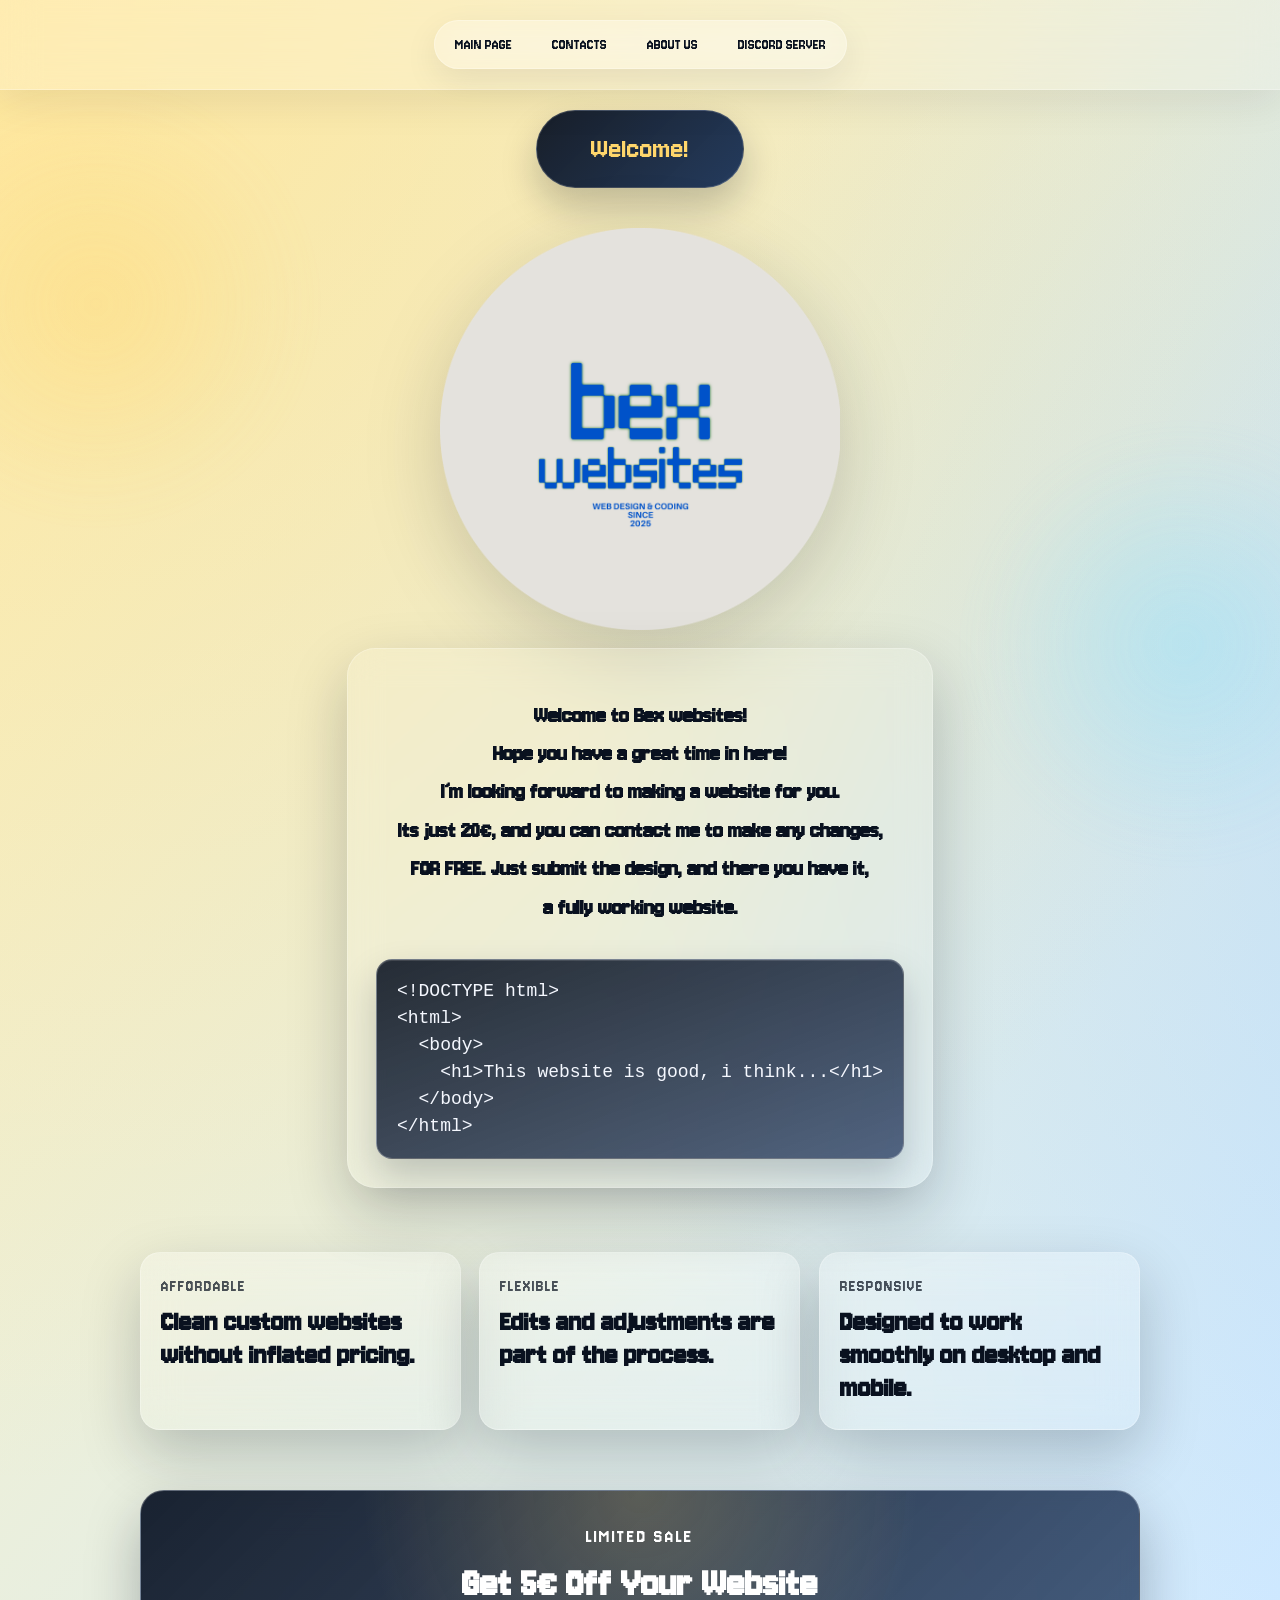
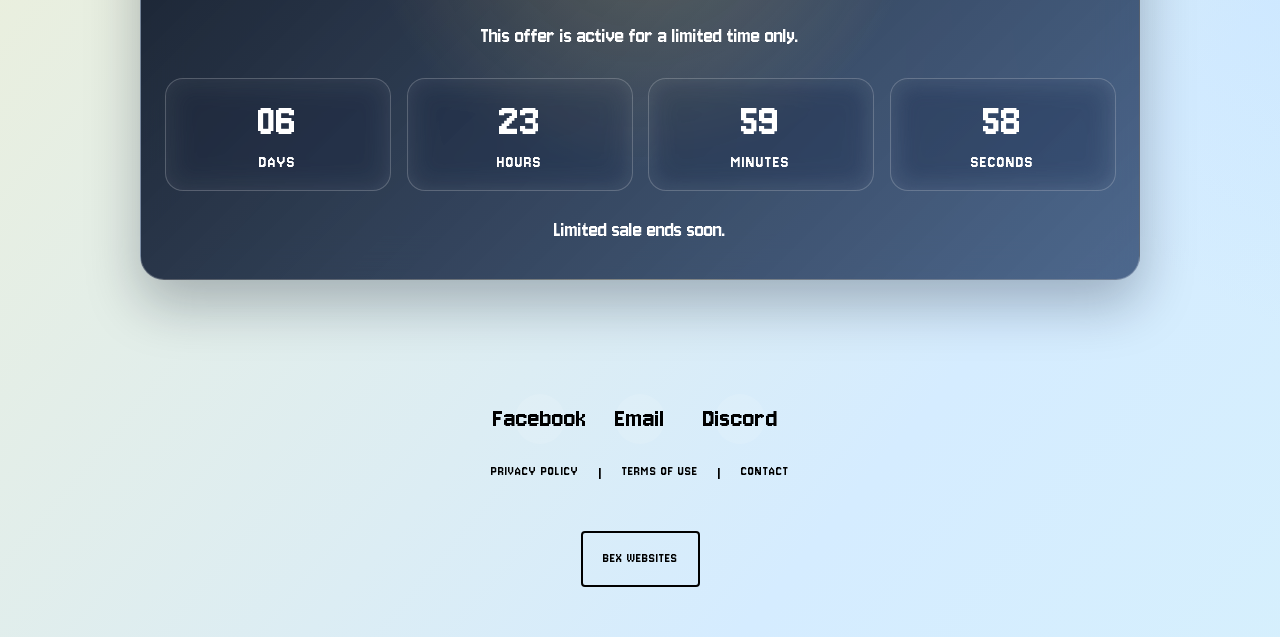
<file: index.html>
<!DOCTYPE html>
<html lang="en">
<head>
    <meta charset="UTF-8">
    <meta name="viewport" content="width=device-width, initial-scale=1.0">
    <title>Bex Websites</title>
    <link rel="stylesheet" href="style.css">
    <link rel="preconnect" href="https://fonts.googleapis.com">
    <link rel="preconnect" href="https://fonts.gstatic.com" crossorigin>
    <link href="https://fonts.googleapis.com/css2?family=Jersey+10&display=swap" rel="stylesheet">
</head>
<body class="mainpage">
<div class="ambient ambient-one" aria-hidden="true"></div>
<div class="ambient ambient-two" aria-hidden="true"></div>
<div class="grid-glow" aria-hidden="true"></div>

<header>
    <nav>
        <ul>
            <li><a href="index.html">Main Page</a></li>
            <li><a href="index2.html">Contacts</a></li>
            <li><a href="index3.html">About Us</a></li>
            <li><a href="index4.html">Discord Server</a></li>
        </ul>
    </nav>
    <button class="menu-toggle" id="menuToggle">
        <span></span>
        <span></span>
        <span></span>
    </button>
</header>

<a href="Studios-Mirevo.png">
    <button class="animbutton reveal-up">Welcome!</button>
</a>

<section class="mainarea reveal-up">
    <div class="logo floating-logo">
        <img src="Bex Websites 1.png" alt="Bex Websites Logo">
    </div>

    <div class="maintext">
        <h2 class="intro reveal-up">
            Welcome to Bex websites!<br>
            Hope you have a great time in here!<br>
            I´m looking forward to making a website for you.<br>
            Its just 20€, and you can contact me to make any changes,<br>
            FOR FREE. Just submit the design, and there you have it,<br>
            a fully working website.
        </h2>
        <pre class="code-snippet reveal-up">&lt;!DOCTYPE html&gt;
&lt;html&gt;
  &lt;body&gt;
    &lt;h1&gt;This website is good, i think...&lt;/h1&gt;
  &lt;/body&gt;
&lt;/html&gt;</pre>
    </div>
</section>

<section class="value-strip">
    <div class="value-card tilt-card float-card float-card-one reveal-up">
        <span class="value-label">Affordable</span>
        <h3>Clean custom websites without inflated pricing.</h3>
    </div>
    <div class="value-card tilt-card float-card float-card-two reveal-up">
        <span class="value-label">Flexible</span>
        <h3>Edits and adjustments are part of the process.</h3>
    </div>
    <div class="value-card tilt-card float-card float-card-three reveal-up">
        <span class="value-label">Responsive</span>
        <h3>Designed to work smoothly on desktop and mobile.</h3>
    </div>
</section>

<section class="sale-banner tilt-card reveal-up" id="saleBanner">
    <p class="sale-kicker">Limited Sale</p>
    <h2 class="sale-title">Get 5€ Off Your Website</h2>
    <p class="sale-copy">This offer is active for a limited time only.</p>

    <div class="countdown" aria-label="Limited sale countdown">
        <div class="countdown-unit tilt-card">
            <span class="countdown-value" id="countdownDays">07</span>
            <span class="countdown-label">Days</span>
        </div>
        <div class="countdown-unit tilt-card">
            <span class="countdown-value" id="countdownHours">00</span>
            <span class="countdown-label">Hours</span>
        </div>
        <div class="countdown-unit tilt-card">
            <span class="countdown-value" id="countdownMinutes">00</span>
            <span class="countdown-label">Minutes</span>
        </div>
        <div class="countdown-unit tilt-card">
            <span class="countdown-value" id="countdownSeconds">00</span>
            <span class="countdown-label">Seconds</span>
        </div>
    </div>

    <p class="sale-status" id="saleStatus">Limited sale ends soon.</p>
</section>

<footer class="myfooter">
    <div class="footer-social">
        <a href="https://www.facebook.com/profile.php?id=61585012357708" aria-label="Facebook">Facebook</a>
        <a href="https://mail.google.com/mail/u/0/#inbox?compose=GTvVlcSDZqrsnzqbWPtlfnqKZWXGkqJclVwrzxvLTqbHNDxcBFfwWtXjLwHJSLNZcTpbBkXLJVKlZ" aria-label="Email">Email</a>
        <a href="https://discord.gg/wS9QCGTKaJ" aria-label="Discord">Discord</a>
    </div>

    <div class="footer-links">
        <a href="privacy.html">Privacy Policy</a>
        <span>|</span>
        <a href="terms.html">Terms of Use</a>
        <span>|</span>
        <a href="index2.html">Contact</a>
    </div>

    <div class="footer-copyright">
        <p>Bex Websites</p>
    </div>
</footer>

<script>
    // Mobile menu toggle
    const menuToggle = document.getElementById('menuToggle');
    const nav = document.querySelector('nav');
    const revealItems = document.querySelectorAll('.reveal-up');
    const tiltCards = document.querySelectorAll('.tilt-card');
    
    menuToggle.addEventListener('click', () => {
        menuToggle.classList.toggle('active');
        nav.classList.toggle('active');
    });

    // Close menu when a link is clicked
    document.querySelectorAll('nav a').forEach(link => {
        link.addEventListener('click', () => {
            menuToggle.classList.remove('active');
            nav.classList.remove('active');
        });
    });

    const countdownDays = document.getElementById('countdownDays');
    const countdownHours = document.getElementById('countdownHours');
    const countdownMinutes = document.getElementById('countdownMinutes');
    const countdownSeconds = document.getElementById('countdownSeconds');
    const saleStatus = document.getElementById('saleStatus');
    const saleStorageKey = 'bexLimitedSaleEndsAt';
    const saleDuration = 7 * 24 * 60 * 60 * 1000;

    let saleEndsAt = Number(localStorage.getItem(saleStorageKey));

    if (!saleEndsAt || saleEndsAt <= Date.now()) {
        saleEndsAt = Date.now() + saleDuration;
        localStorage.setItem(saleStorageKey, String(saleEndsAt));
    }

    const revealObserver = new IntersectionObserver((entries) => {
        entries.forEach((entry) => {
            if (entry.isIntersecting) {
                entry.target.classList.add('is-visible');
                revealObserver.unobserve(entry.target);
            }
        });
    }, {
        threshold: 0.18
    });

    revealItems.forEach((item, index) => {
        item.style.transitionDelay = `${index * 70}ms`;
        revealObserver.observe(item);
    });

    tiltCards.forEach((card) => {
        card.addEventListener('pointermove', (event) => {
            const rect = card.getBoundingClientRect();
            const offsetX = event.clientX - rect.left;
            const offsetY = event.clientY - rect.top;
            const rotateY = ((offsetX / rect.width) - 0.5) * 12;
            const rotateX = ((offsetY / rect.height) - 0.5) * -12;

            card.style.transform = `perspective(1200px) rotateX(${rotateX}deg) rotateY(${rotateY}deg) translateY(-6px)`;
        });

        card.addEventListener('pointerleave', () => {
            card.style.transform = '';
        });
    });

    function updateCountdown() {
        const remaining = saleEndsAt - Date.now();

        if (remaining <= 0) {
            countdownDays.textContent = '00';
            countdownHours.textContent = '00';
            countdownMinutes.textContent = '00';
            countdownSeconds.textContent = '00';
            saleStatus.textContent = 'This limited sale has ended.';
            return;
        }

        const totalSeconds = Math.floor(remaining / 1000);
        const days = Math.floor(totalSeconds / 86400);
        const hours = Math.floor((totalSeconds % 86400) / 3600);
        const minutes = Math.floor((totalSeconds % 3600) / 60);
        const seconds = totalSeconds % 60;

        countdownDays.textContent = String(days).padStart(2, '0');
        countdownHours.textContent = String(hours).padStart(2, '0');
        countdownMinutes.textContent = String(minutes).padStart(2, '0');
        countdownSeconds.textContent = String(seconds).padStart(2, '0');
    }

    updateCountdown();
    setInterval(updateCountdown, 1000);
</script>
</body>
</html>
</file>
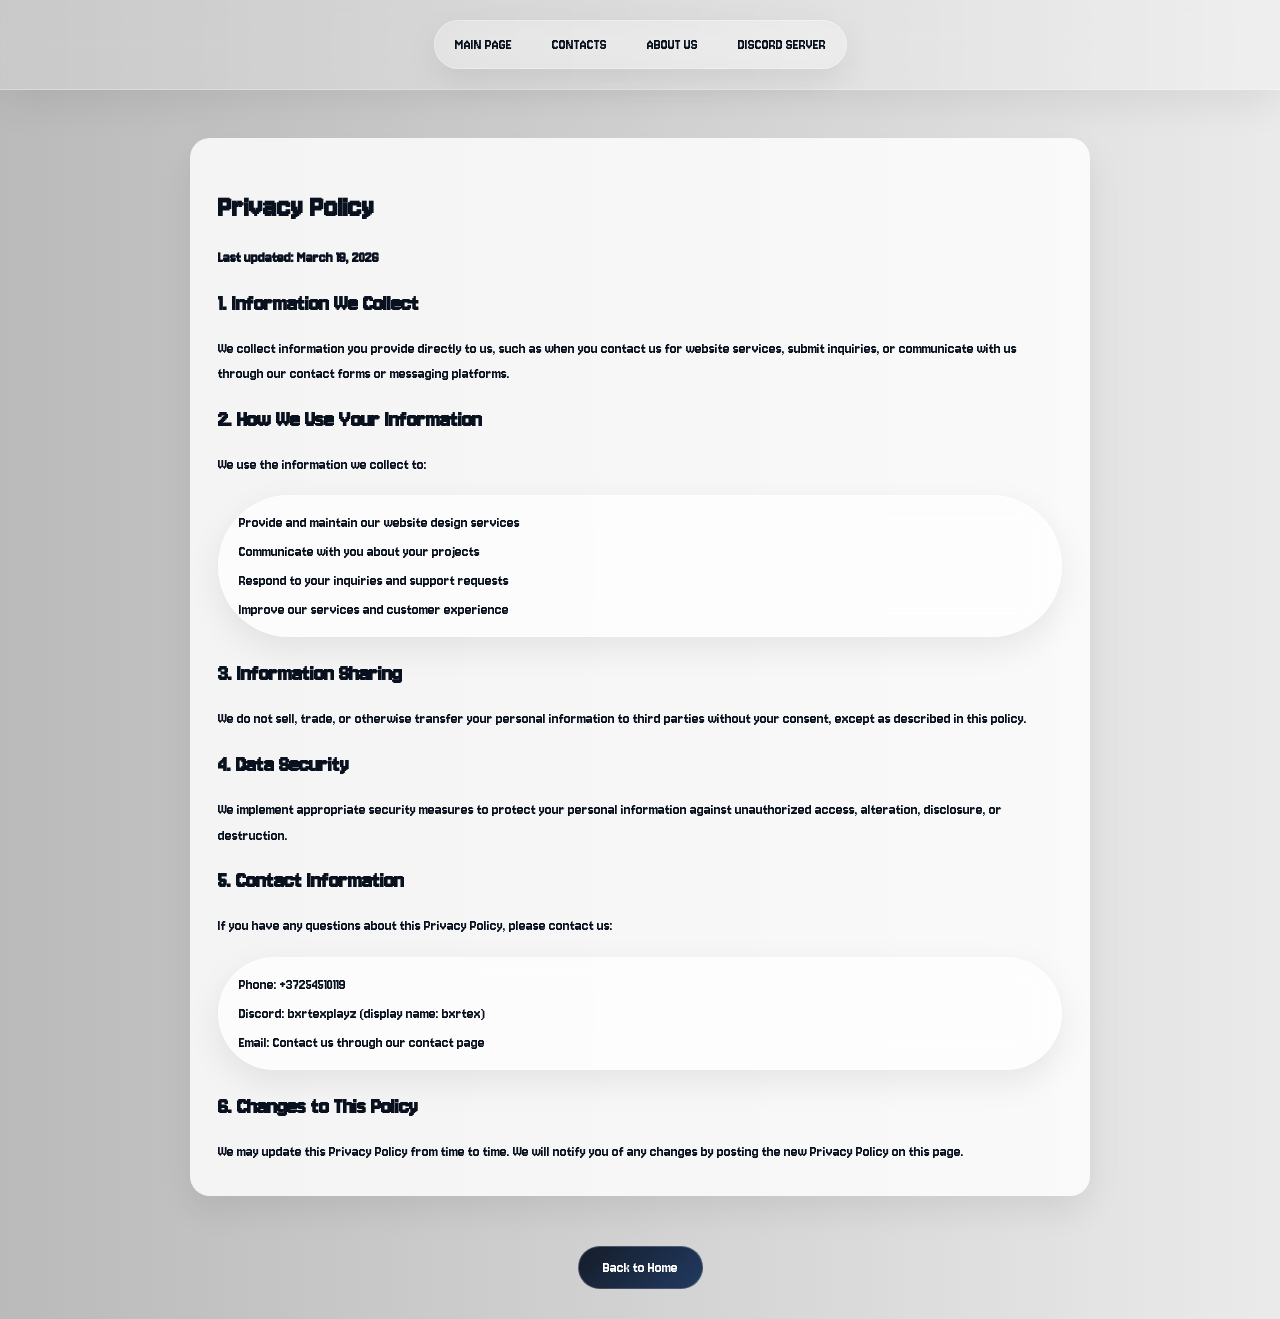
<file: privacy.html>
<!DOCTYPE html>
<html lang="en">
<head>
    <meta charset="UTF-8">
    <meta name="viewport" content="width=device-width, initial-scale=1.0">
    <title>Privacy Policy - Bex Websites</title>
    <link rel="stylesheet" href="style.css">
    <link rel="preconnect" href="https://fonts.googleapis.com">
    <link rel="preconnect" href="https://fonts.gstatic.com" crossorigin>
    <link href="https://fonts.googleapis.com/css2?family=Jersey+10&display=swap" rel="stylesheet">
</head>
<body class="privacy">
    <header>
        <nav>
            <ul>
                <li><a href="index.html">Main Page</a></li>
                <li><a href="index2.html">Contacts</a></li>
                <li><a href="index3.html">About Us</a></li>
                <li><a href="index4.html">Discord Server</a></li>
            </ul>
        </nav>
        <button class="menu-toggle" id="menuToggle">
            <span></span>
            <span></span>
            <span></span>
        </button>
    </header>

    <div class="policy-content">
        <h1>Privacy Policy</h1>

        <p><strong>Last updated: March 19, 2026</strong></p>

        <h2>1. Information We Collect</h2>
        <p>We collect information you provide directly to us, such as when you contact us for website services, submit inquiries, or communicate with us through our contact forms or messaging platforms.</p>

        <h2>2. How We Use Your Information</h2>
        <p>We use the information we collect to:</p>
        <ul>
            <li>Provide and maintain our website design services</li>
            <li>Communicate with you about your projects</li>
            <li>Respond to your inquiries and support requests</li>
            <li>Improve our services and customer experience</li>
        </ul>

        <h2>3. Information Sharing</h2>
        <p>We do not sell, trade, or otherwise transfer your personal information to third parties without your consent, except as described in this policy.</p>

        <h2>4. Data Security</h2>
        <p>We implement appropriate security measures to protect your personal information against unauthorized access, alteration, disclosure, or destruction.</p>

        <h2>5. Contact Information</h2>
        <p>If you have any questions about this Privacy Policy, please contact us:</p>
        <ul>
            <li>Phone: +37254510119</li>
            <li>Discord: bxrtexplayz (display name: bxrtex)</li>
            <li>Email: Contact us through our contact page</li>
        </ul>

        <h2>6. Changes to This Policy</h2>
        <p>We may update this Privacy Policy from time to time. We will notify you of any changes by posting the new Privacy Policy on this page.</p>
    </div>

    <a href="index.html"><button class="backbtn">Back to Home</button></a>

   

    <script>
        const menuToggle = document.getElementById('menuToggle');
        const nav = document.querySelector('nav');

        menuToggle.addEventListener('click', () => {
            menuToggle.classList.toggle('active');
            nav.classList.toggle('active');
        });

        document.querySelectorAll('nav a').forEach(link => {
            link.addEventListener('click', () => {
                menuToggle.classList.remove('active');
                nav.classList.remove('active');
            });
        });
    </script>
</body>
</html>
</file>
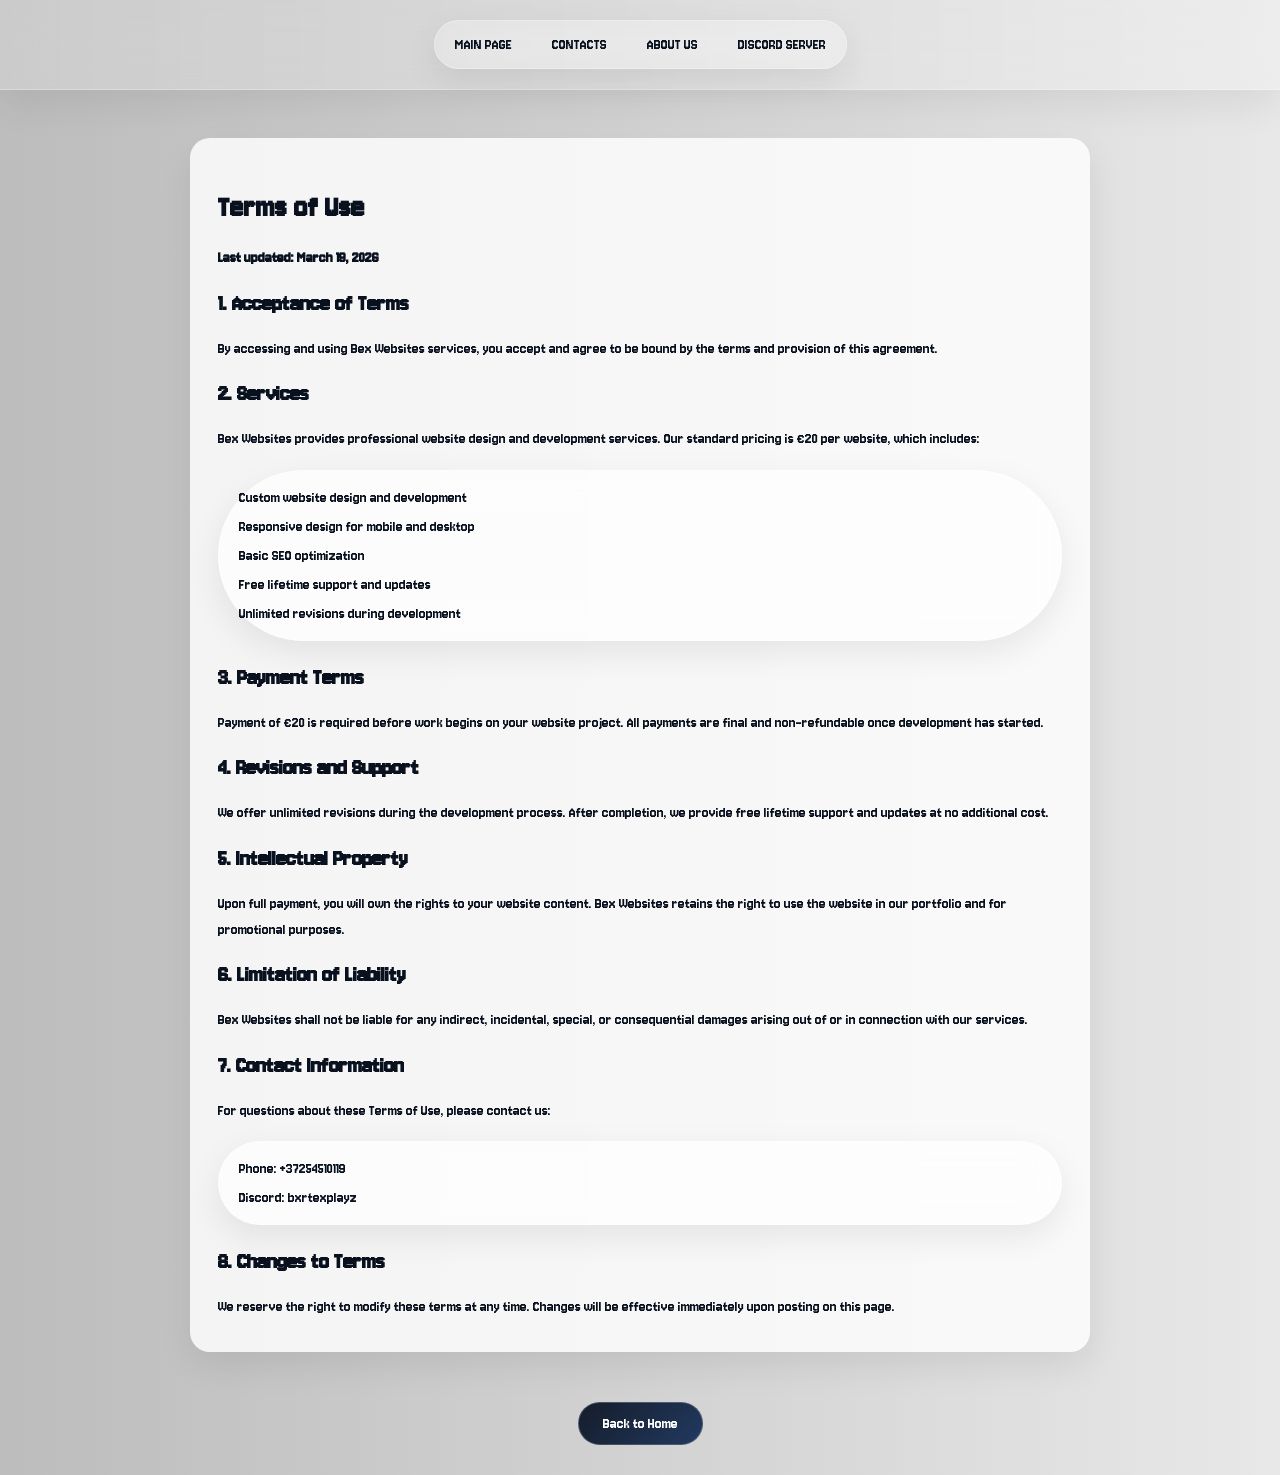
<file: terms.html>
<!DOCTYPE html>
<html lang="en">
<head>
    <meta charset="UTF-8">
    <meta name="viewport" content="width=device-width, initial-scale=1.0">
    <title>Terms of Use - Bex Websites</title>
    <link rel="stylesheet" href="style.css">
    <link rel="preconnect" href="https://fonts.googleapis.com">
    <link rel="preconnect" href="https://fonts.gstatic.com" crossorigin>
    <link href="https://fonts.googleapis.com/css2?family=Jersey+10&display=swap" rel="stylesheet">
</head>
<body class="terms">
    <header>
        <nav>
            <ul>
                <li><a href="index.html">Main Page</a></li>
                <li><a href="index2.html">Contacts</a></li>
                <li><a href="index3.html">About Us</a></li>
                <li><a href="index4.html">Discord Server</a></li>
            </ul>
        </nav>
        <button class="menu-toggle" id="menuToggle">
            <span></span>
            <span></span>
            <span></span>
        </button>
    </header>

    <div class="policy-content">
        <h1>Terms of Use</h1>

        <p><strong>Last updated: March 19, 2026</strong></p>

        <h2>1. Acceptance of Terms</h2>
        <p>By accessing and using Bex Websites services, you accept and agree to be bound by the terms and provision of this agreement.</p>

        <h2>2. Services</h2>
        <p>Bex Websites provides professional website design and development services. Our standard pricing is €20 per website, which includes:</p>
        <ul>
            <li>Custom website design and development</li>
            <li>Responsive design for mobile and desktop</li>
            <li>Basic SEO optimization</li>
            <li>Free lifetime support and updates</li>
            <li>Unlimited revisions during development</li>
        </ul>

        <h2>3. Payment Terms</h2>
        <p>Payment of €20 is required before work begins on your website project. All payments are final and non-refundable once development has started.</p>

        <h2>4. Revisions and Support</h2>
        <p>We offer unlimited revisions during the development process. After completion, we provide free lifetime support and updates at no additional cost.</p>

        <h2>5. Intellectual Property</h2>
        <p>Upon full payment, you will own the rights to your website content. Bex Websites retains the right to use the website in our portfolio and for promotional purposes.</p>

        <h2>6. Limitation of Liability</h2>
        <p>Bex Websites shall not be liable for any indirect, incidental, special, or consequential damages arising out of or in connection with our services.</p>

        <h2>7. Contact Information</h2>
        <p>For questions about these Terms of Use, please contact us:</p>
        <ul>
            <li>Phone: +37254510119</li>
            <li>Discord: bxrtexplayz </li>
        </ul>

        <h2>8. Changes to Terms</h2>
        <p>We reserve the right to modify these terms at any time. Changes will be effective immediately upon posting on this page.</p>
    </div>

    <a href="index.html"><button class="backbtn">Back to Home</button></a>

   
    <script>
        const menuToggle = document.getElementById('menuToggle');
        const nav = document.querySelector('nav');

        menuToggle.addEventListener('click', () => {
            menuToggle.classList.toggle('active');
            nav.classList.toggle('active');
        });

        document.querySelectorAll('nav a').forEach(link => {
            link.addEventListener('click', () => {
                menuToggle.classList.remove('active');
                nav.classList.remove('active');
            });
        });
    </script>
</body>
</html>
</file>
<file: style.css>
*{
    margin: 0;
    padding: 0;
    box-sizing: border-box;
}

:root {
    --ink: #09111f;
    --ink-soft: rgba(9, 17, 31, 0.72);
    --card-border: rgba(255, 255, 255, 0.26);
    --card-fill: rgba(255, 255, 255, 0.14);
    --card-shadow: 0 24px 60px rgba(5, 16, 34, 0.22);
    --glow: rgba(130, 224, 255, 0.4);
    --gold: #ffd66b;
    --sky: #8ec5ff;
}

body{
    display: flex;
    flex-direction: column;
    align-items: center;
    width: 100%;
    margin: 0;
    min-height: 100vh;
    overflow-x: hidden;
    font-family: "Jersey 10", sans-serif;
    color: var(--ink);
    position: relative;
}

body.mainpage{
    background:
        radial-gradient(circle at top left, rgba(255, 214, 107, 0.4), transparent 32%),
        radial-gradient(circle at 80% 20%, rgba(142, 197, 255, 0.42), transparent 34%),
        radial-gradient(circle at 50% 100%, rgba(255, 255, 255, 0.3), transparent 38%),
        linear-gradient(130deg, #fff2bc 0%, #d5ecff 46%, #d9fff4 100%);
    background-size: 180% 180%;
    animation: pageFlow 18s ease-in-out infinite;
}

body.contacts{
    background-image: url("BG.svg");
    background-size: cover;
    background-repeat: no-repeat;
    background-position: center;
}

body.aboutus{
    background-image: url("BG.svg");   
    background-size: cover;
    background-repeat: no-repeat;
    background-position: center;
}

body.discordserver{
    background-image: url("BG.svg");
    background-size: cover;
    background-repeat: no-repeat;
    background-position: center;
}

body.privacy{
    background-image: url("BG.svg");
    background-size: cover;
    background-repeat: no-repeat;
    background-position: center;
}

body.terms{
    background-image: url("BG.svg");
    background-size: cover;
    background-repeat: no-repeat;
    background-position: center;
}




header{
    display: flex;
    justify-content: space-between;
    align-items: center;
    width: 100%;
    padding: 20px 40px;
    background: rgba(255, 255, 255, 0.22);
    backdrop-filter: blur(18px);
    border-bottom: 1px solid rgba(255, 255, 255, 0.28);
    position: sticky;
    top: 0;
    z-index: 100;
    box-shadow: 0 12px 40px rgba(8, 16, 34, 0.08);
}

nav {
    display: flex;
    width: 100%;
    justify-content: center;
}

.menu-toggle {
    display: none;
    flex-direction: column;
    cursor: pointer;
    gap: 5px;
    background: none;
    border: none;
    padding: 5px;
}

.menu-toggle span {
    width: 25px;
    height: 3px;
    background-color: var(--ink);
    border-radius: 2px;
    transition: all 0.3s ease;
}

ul {
    display: flex;
    gap: 40px;
    list-style-type: none;
    text-transform: uppercase;
    font-size: 16px;
    font-weight: 400;
    justify-content: center;
    width: auto;
    flex-wrap: wrap;
    border: 1px solid rgba(255, 255, 255, 0.28);
    border-radius: 999px;
    padding: 15px 20px;
    background-color: rgba(255, 255, 255, 0.22);
    backdrop-filter: blur(18px);
    box-shadow: 0 12px 34px rgba(8, 16, 34, 0.08);
    margin: 0 auto;
}

ul li a {
    color: var(--ink);
    text-decoration: none;
    transition: color 0.3s ease, text-shadow 0.3s ease;
    font-size: 16px;
}

ul li a:hover {
    color: #fff;
    text-shadow: 0 0 18px rgba(255, 255, 255, 0.78);
}

.logo{
    margin: 20px 0 20px;
}

.logo img{
    width: 400px;
    height: auto;
    display: block;
    filter: drop-shadow(0 20px 36px rgba(10, 18, 33, 0.18));
}

.maintext{
    background: rgba(255, 255, 255, 0.12);
    border: 1px solid rgba(255, 255, 255, 0.24);
    backdrop-filter: blur(16px);
    display: flex;
    flex-direction: column;
    align-items: center;
    margin: -10px 0 24px;
    padding: 28px;
    text-align: center;
    max-width: 900px;
    border-radius: 28px;
    box-shadow: var(--card-shadow);
}

.intro{
    background-color: transparent;
    font-size: clamp(20px, 1.9vw, 24px);
    line-height: 1.6;
}

.code-snippet {
    width: min(100%, 760px);
    margin: 12px auto 0;
    padding: 18px 20px;
    border: 1px solid rgba(255, 255, 255, 0.28);
    border-radius: 16px;
    background: linear-gradient(160deg, rgba(9, 17, 31, 0.88), rgba(26, 47, 86, 0.72));
    color: #f5f8ff;
    font-family: monospace;
    font-size: 18px;
    line-height: 1.5;
    text-align: left;
    white-space: pre-wrap;
    overflow-x: auto;
    box-shadow: inset 0 1px 0 rgba(255, 255, 255, 0.12), 0 18px 38px rgba(7, 15, 34, 0.2);
}

.value-strip {
    width: 90%;
    max-width: 1000px;
    display: grid;
    grid-template-columns: repeat(3, minmax(0, 1fr));
    gap: 18px;
    margin: 40px 20px 24px;
}

.value-card {
    padding: 24px 20px;
    border: 1px solid var(--card-border);
    border-radius: 20px;
    background: linear-gradient(180deg, rgba(255, 255, 255, 0.26), rgba(255, 255, 255, 0.12));
    backdrop-filter: blur(18px);
    box-shadow: var(--card-shadow);
    text-align: left;
    transition: transform 0.35s ease, box-shadow 0.35s ease, border-color 0.35s ease;
    transform-style: preserve-3d;
}

.value-label {
    display: inline-block;
    margin-bottom: 10px;
    color: var(--ink-soft);
    font-size: 18px;
    letter-spacing: 1px;
    text-transform: uppercase;
}

.value-card h3 {
    color: var(--ink);
    font-size: 30px;
    line-height: 1.1;
    margin: 0;
}

.value-card:hover {
    border-color: rgba(255, 255, 255, 0.42);
    box-shadow: 0 26px 56px rgba(5, 16, 34, 0.18), 0 0 28px rgba(130, 224, 255, 0.18);
}

.float-card {
    animation: cardFloat 5.8s ease-in-out infinite;
}

.float-card-one {
    animation-delay: 0s;
}

.float-card-two {
    animation-delay: 0.9s;
}

.float-card-three {
    animation-delay: 1.8s;
}
.triangle{
    
    position: relative;
    bottom: 240px;
    right: 100px;
    z-index: -10;
}


.car{
    width: 20px;
    height: 20px;
    position: relative;
    bottom: 600px;
    right: 130px;
    z-index: 10;
}
.animbutton{
    background: linear-gradient(135deg, rgba(9, 17, 31, 0.94), rgba(18, 44, 86, 0.92));
    color: var(--gold);
    padding: 22px 54px;
    font-size: 30px;
    text-transform: capitalize;
    border: 1px solid rgba(255, 255, 255, 0.18);
    border-radius: 999px;
    cursor: pointer;
    margin: 20px 0;
    animation: pulseGlow 2.8s ease-in-out infinite;
    font-family: "Jersey 10", sans-serif;
    font-weight: 400;
    font-style: normal;
    transition: transform 0.3s ease, box-shadow 0.3s ease, border-color 0.3s ease;
    box-shadow: 0 18px 36px rgba(8, 16, 34, 0.22), 0 0 0 0 rgba(130, 224, 255, 0.24);
    position: relative;
    overflow: hidden;
}

.animbutton:hover {
    transform: translateY(-4px) scale(1.03);
    border-color: rgba(255, 255, 255, 0.34);
    box-shadow: 0 22px 44px rgba(8, 16, 34, 0.24), 0 0 30px rgba(130, 224, 255, 0.3);
}

.animbutton:active {
    transform: scale(0.98);
}

.sale-banner {
    width: 90%;
    max-width: 1000px;
    margin: 36px 20px 40px;
    padding: 30px 24px;
    border: 1px solid rgba(255, 255, 255, 0.26);
    border-radius: 24px;
    background:
        radial-gradient(circle at top, rgba(255, 214, 107, 0.22), transparent 44%),
        linear-gradient(135deg, rgba(7, 16, 33, 0.92), rgba(30, 58, 102, 0.74));
    backdrop-filter: blur(18px);
    box-shadow: 0 24px 54px rgba(7, 15, 34, 0.28);
    text-align: center;
    transform-style: preserve-3d;
}

.sale-kicker {
    color: #fff;
    font-size: 20px;
    letter-spacing: 2px;
    text-transform: uppercase;
    margin-bottom: 8px;
}

.sale-title {
    color: #ffffff;
    font-size: 42px;
    line-height: 1.1;
    margin: 0 0 12px;
}

.sale-copy {
    color: #fff;
    font-size: 22px;
    margin: 0 0 24px;
}

.countdown {
    display: grid;
    grid-template-columns: repeat(4, minmax(120px, 1fr));
    gap: 16px;
}

.countdown-unit {
    padding: 18px 14px;
    border: 1px solid rgba(255, 255, 255, 0.2);
    border-radius: 18px;
    background: rgba(255, 255, 255, 0.08);
    backdrop-filter: blur(14px);
    transition: transform 0.3s ease, border-color 0.3s ease, background-color 0.3s ease;
}

.countdown-value {
    display: block;
    color: #ffffff;
    font-size: 48px;
    line-height: 1;
}

.countdown-label {
    display: block;
    margin-top: 8px;
    color: #fff;
    font-size: 18px;
    text-transform: uppercase;
    letter-spacing: 1px;
}

.sale-status {
    color: #fff;
    font-size: 22px;
    margin: 22px 0 0;
}

.mainarea {
    display: flex;
    flex-direction: column;
    align-items: center;
    width: 100%;
    padding: 0 20px;
    gap: 8px;
    position: relative;
    z-index: 1;
}

.picture1{
    height: 100px;
    width: 100px;
}


.carousel{
    height: 100px; ;
    width: 100px; ;
    position: relative;
}
.carousel > ul {
    margin:0px;
    padding:0px;
    list-style: none;
}

.slide{
    position: absolute;
    inset: 0;
    opacity: 0;
    transition: 200ms opacity ease-in-out;
    transition-delay: 200ms;
}

.slide > img{
    display: block;
    width: 100%;
    height: 100%;
    object-fit: cover;
    object-position: center;

}


.slide.active{
    opacity: 1;
    z-index: 1;
    transition-delay: 0ms;
}

.carousel-button{
    position: absolute;
    z-index: 2;
    background: none;
    border: none;
    font-size: 30px;
    top: 50%;
    transform: translateY(-50%);
    color: rgba(255, 255, 255, .5);
    cursor: pointer;
    border-radius: 20px;
    background-color: rgba(0, 0, 0, .1);
}

.carousel-button:hover
.carousel-button:focus{
    color: #FFFFFF;
    background-color: rgba(0, 0, 0, .3);
}

.carousel-button.prev{
    left: 150px;
}

.carousel-button.next{
    right: 50px;
}

a{
    text-decoration: none;
}

.main{
    display: grid;
    grid-template-columns: 1fr 1fr;
    align-items: center;
    margin: 100px auto 0;
    max-width: 800;
    overflow: hidden;
}

main >*{
    grid-row: 1/2;
}

.mainvideo{
    position: relative;
    height: auto;
    width: 90%;
    max-width: 1000px;
    aspect-ratio: 16 / 9;
    margin: 40px 20px;
    border-radius: 8px;
    box-shadow: 0 4px 12px rgba(0,0,0,0.1);
}

.secondintro{
    background-color: rgba(255, 255, 255, 0.95);
    display: flex;
    flex-direction: column;
    align-items: center;
    padding: 40px 20px;
    margin: 48px 20px 20px;
    text-align: center;
    max-width: 900px;
    width: min(92%, 900px);
    border-radius: 8px;
    box-shadow: 0 2px 8px rgba(0,0,0,0.05);
}

.policy-content {
    width: min(92%, 900px);
    margin: 48px 20px 20px;
    padding: 32px 28px;
    border-radius: 20px;
    background: rgba(255, 255, 255, 0.82);
    box-shadow: 0 14px 34px rgba(0, 0, 0, 0.08);
}

.policy-content ul {
    width: 100%;
    justify-content: flex-start;
    align-items: flex-start;
    flex-direction: column;
    gap: 12px;
    margin: 18px 0 24px;
    padding: 18px 20px;
    text-transform: none;
    background: rgba(255, 255, 255, 0.7);
}

.policy-content li,
.policy-content p,
.policy-content h1,
.policy-content h2 {
    text-align: left;
}

.secondintro h1 {
    font-size: 28px;
    margin-bottom: 20px;
    color: #000;
}

.secondintro p {
    font-size: 16px;
    line-height: 1.8;
    color: #000;
}

.backbtn{
    background: linear-gradient(135deg, rgba(9, 17, 31, 0.94), rgba(18, 44, 86, 0.92));
    color: #ffffff;
    padding: 12px 24px;
    font-size: 16px;
    border: 1px solid rgba(255, 255, 255, 0.2);
    border-radius: 999px;
    cursor: pointer;
    margin: 30px 0;
    font-family: "Jersey 10", sans-serif;
    font-weight: 400;
    font-style: normal;
    transition: transform 0.3s ease, box-shadow 0.3s ease;
}

.backbtn:hover {
    transform: translateY(-2px);
    box-shadow: 0 14px 28px rgba(8, 16, 34, 0.2), 0 0 22px rgba(130, 224, 255, 0.22);
}

.backbtn:active {
    transform: translateY(0);
}

/* Footer */
.myfooter {
    width: 100%;
    text-align: center;
    padding: 50px 20px;
    background-color: transparent;
    margin-top: 24px;
    position: relative;
    z-index: 1;
}

.footer-social {
    display: flex;
    justify-content: center;
    gap: 50px;
    margin-bottom: 20px;
}

.footer-social a {
    font-size: 28px;
    color: #000;
    text-decoration: none;
    transition: color 0.3s ease;
    width: 50px;
    height: 50px;
    display: flex;
    align-items: center;
    justify-content: center;
    background-color: rgba(255, 255, 255, 0.12);
    border-radius: 50%;
    border: 2px solid transparent;
    transition: all 0.3s ease;
}

.footer-social a:hover {
    color: #ffffff;
    background-color: rgba(0, 0, 0, 0.8);
    border-color: #ffffff;
    transform: translateY(-2px);
}

.footer-links {
    display: flex;
    justify-content: center;
    gap: 20px;
    margin-bottom: 30px;
    flex-wrap: wrap;
}

.footer-links a {
    color: #000;
    text-decoration: none;
    font-size: 14px;
    text-transform: uppercase;
    letter-spacing: 1px;
    transition: color 0.3s ease;
}

.footer-links a:hover {
    color: #ffffff;
}

.footer-links span {
    color: #000;
}

.footer-copyright {
    border: 2px solid #000;
    border-radius: 4px;
    padding: 15px 20px;
    display: inline-block;
    margin-top: 20px;
}

.footer-copyright p {
    color: #000;
    font-size: 14px;
    margin: 0;
    text-transform: uppercase;
    letter-spacing: 1px;
    font-weight: 500;
}

/* Hide copyright on all pages except main page */
body:not(.mainpage) .myfooter{
    display: none;
}

h1, h2 {
    color: var(--ink);
    margin: 20px 0;
}

p {
    color: var(--ink);
    font-size: 16px;
    line-height: 1.6;
}

.ambient,
.grid-glow {
    position: fixed;
    pointer-events: none;
    z-index: 0;
}

.ambient {
    width: 28rem;
    height: 28rem;
    border-radius: 50%;
    filter: blur(22px);
    opacity: 0.75;
    animation: floatBlob 16s ease-in-out infinite;
}

.ambient-one {
    top: 5rem;
    left: -8rem;
    background: radial-gradient(circle, rgba(255, 214, 107, 0.48), transparent 66%);
}

.ambient-two {
    right: -8rem;
    bottom: 2rem;
    background: radial-gradient(circle, rgba(130, 224, 255, 0.48), transparent 66%);
    animation-delay: -6s;
}

.grid-glow {
    inset: 0;
    background:
        linear-gradient(rgba(255, 255, 255, 0.12) 1px, transparent 1px),
        linear-gradient(90deg, rgba(255, 255, 255, 0.12) 1px, transparent 1px);
    background-size: 48px 48px;
    mask-image: linear-gradient(to bottom, rgba(0, 0, 0, 0.28), transparent 84%);
    opacity: 0.24;
}

.floating-logo {
    animation: logoFloat 5s ease-in-out infinite;
}

.reveal-up {
    opacity: 0;
    transform: translateY(28px);
    transition: opacity 0.7s ease, transform 0.7s ease;
}

.reveal-up.is-visible {
    opacity: 1;
    transform: translateY(0);
}

.tilt-card {
    will-change: transform;
}

@keyframes pageFlow {
    0% {
        background-position: 0% 40%;
    }

    50% {
        background-position: 100% 60%;
    }

    100% {
        background-position: 0% 40%;
    }
}

@keyframes floatBlob {
    0%,
    100% {
        transform: translate3d(0, 0, 0) scale(1);
    }

    50% {
        transform: translate3d(32px, -26px, 0) scale(1.08);
    }
}

@keyframes logoFloat {
    0%,
    100% {
        transform: translateY(0);
    }

    50% {
        transform: translateY(-10px);
    }
}

@keyframes cardFloat {
    0%,
    100% {
        transform: translate3d(0, 0, 0);
    }

    50% {
        transform: translate3d(0, -12px, 0);
    }
}

@keyframes pulseGlow {
    0%,
    100% {
        box-shadow: 0 18px 36px rgba(8, 16, 34, 0.22), 0 0 0 0 rgba(130, 224, 255, 0.16);
    }

    50% {
        box-shadow: 0 20px 42px rgba(8, 16, 34, 0.26), 0 0 0 10px rgba(130, 224, 255, 0);
    }
}

/* ==================== MOBILE RESPONSIVE DESIGN ==================== */

@media (max-width: 1024px) {
    header {
        padding: 15px 30px;
    }

    ul {
        gap: 30px;
        font-size: 15px;
        border-radius: 28px;
    }

    .logo img {
        width: 300px;
    }
}

@media (max-width: 768px) {
    header {
        padding: 14px 18px;
    }

    .menu-toggle {
        display: flex;
        z-index: 101;
    }

    nav {
        position: fixed;
        top: 72px;
        left: 12px;
        right: 12px;
        width: auto;
        background-color: rgba(255, 255, 255, 0.84);
        border: 1px solid rgba(255, 255, 255, 0.36);
        border-radius: 20px;
        box-shadow: 0 20px 36px rgba(0, 0, 0, 0.16);
        backdrop-filter: blur(18px);
        max-height: 0;
        overflow: hidden;
        transition: max-height 0.3s ease;
        z-index: 99;
    }

    nav.active {
        max-height: 400px;
    }

    ul {
        flex-direction: column;
        gap: 0;
        padding: 8px 0;
        width: 100%;
        position: relative;
        top: 0;
        border: none;
        border-radius: 0;
        background: transparent;
    }

    ul li {
        padding: 12px 20px;
        border-bottom: 1px solid #eee;
    }

    ul li a {
        font-size: 15px;
        display: block;
    }

    .menu-toggle.active span:nth-child(1) {
        transform: rotate(45deg) translate(8px, 8px);
    }

    .menu-toggle.active span:nth-child(2) {
        opacity: 0;
    }

    .menu-toggle.active span:nth-child(3) {
        transform: rotate(-45deg) translate(7px, -7px);
    }

    .logo img {
        width: min(62vw, 240px);
    }

    .logo {
        margin: 28px 0 10px;
    }

    .animbutton {
        font-size: 20px;
        padding: 12px 30px;
        width: 100%;
        max-width: 300px;
    }

    .sale-banner {
        width: 95%;
        margin: 28px 0 25px;
        padding: 24px 18px;
    }

    .sale-title {
        font-size: 34px;
    }

    .sale-copy,
    .sale-status {
        font-size: 20px;
    }

    .countdown {
        grid-template-columns: repeat(2, minmax(0, 1fr));
    }

    .maintext {
        padding: 20px 15px;
        margin: 0;
        border-radius: 22px;
    }

    .value-strip {
        width: 95%;
        grid-template-columns: 1fr;
        margin: 28px 0 16px;
    }

    .value-card {
        padding: 20px 18px;
        transform: none !important;
        animation: none;
    }

    .value-card h3 {
        font-size: 24px;
    }

    .intro {
        font-size: 20px;
        line-height: 1.45;
    }

    .code-snippet {
        font-size: 16px;
        padding: 16px 18px;
    }

    h1, h2 {
        font-size: 22px;
    }

    .mainvideo {
        width: 95%;
        margin: 25px 0;
        box-shadow: 0 2px 8px rgba(0,0,0,0.1);
    }

    .backbtn {
        font-size: 15px;
        padding: 10px 22px;
        width: 100%;
        max-width: 300px;
    }

    .secondintro {
        padding: 25px 15px;
        margin: 32px 15px 15px;
    }

    .secondintro h1 {
        font-size: 22px;
        margin-bottom: 15px;
    }

    .secondintro p {
        font-size: 15px;
        line-height: 1.6;
    }

    p {
        font-size: 15px;
        padding: 10px;
    }

    .carousel-button {
        font-size: 24px;
    }

    .carousel-button.prev {
        left: 50px;
    }

    .carousel-button.next {
        right: 50px;
    }

    .footer-social {
        gap: 20px;
        margin-bottom: 30px;
        flex-wrap: wrap;
    }

    .footer-social a {
        font-size: 24px;
    }

    .footer-links {
        gap: 15px;
        font-size: 12px;
    }

    .footer-copyright {
        padding: 12px 15px;
        margin-top: 15px;
    }

    .footer-copyright p {
        font-size: 12px;
    }

    .policy-content {
        width: calc(100% - 30px);
        margin: 32px 15px 20px;
        padding: 24px 18px;
    }

    .ambient {
        width: 18rem;
        height: 18rem;
        opacity: 0.6;
    }
}

@media (max-width: 480px) {
    header {
        padding: 12px 15px;
    }

    nav {
        top: 64px;
    }

    nav.active {
        max-height: 350px;
    }

    ul li {
        padding: 10px 15px;
    }

    ul li a {
        font-size: 13px;
    }

    .logo img {
        width: min(68vw, 210px);
    }

    .animbutton {
        font-size: 18px;
        padding: 10px 25px;
    }

    .sale-banner {
        width: 96%;
        margin: 24px 0 20px;
        padding: 20px 14px;
        border-radius: 18px;
    }

    .sale-kicker {
        font-size: 16px;
    }

    .sale-title {
        font-size: 28px;
    }

    .sale-copy,
    .sale-status {
        font-size: 17px;
    }

    .countdown {
        grid-template-columns: 1fr 1fr;
        gap: 10px;
    }

    .countdown-unit {
        padding: 14px 10px;
    }

    .countdown-value {
        font-size: 36px;
    }

    .countdown-label {
        font-size: 15px;
    }

    .maintext {
        padding: 15px 12px;
    }

    .value-strip {
        width: 96%;
        gap: 12px;
        margin: 24px 0 12px;
    }

    .value-card {
        padding: 18px 15px;
        border-radius: 16px;
    }

    .value-label {
        font-size: 15px;
    }

    .value-card h3 {
        font-size: 21px;
    }

    .intro {
        font-size: 18px;
    }

    .code-snippet {
        font-size: 14px;
        padding: 14px 15px;
    }

    h1, h2 {
        font-size: 18px;
        padding: 10px;
    }

    .backbtn {
        font-size: 13px;
        padding: 9px 18px;
    }

    .mainvideo {
        width: 96%;
        margin: 20px 0;
    }

    .secondintro {
        padding: 20px 12px;
    }

    .footer-links span {
        display: none;
    }

    .policy-content {
        width: calc(100% - 24px);
        margin: 28px 12px 18px;
        padding: 20px 14px;
    }

    .grid-glow {
        background-size: 34px 34px;
    }

    .secondintro h1 {
        font-size: 18px;
        margin-bottom: 12px;
    }

    .secondintro p {
        font-size: 13px;
    }

    p {
        font-size: 13px;
        padding: 8px;
    }

    .carousel-button {
        font-size: 18px;
    }

    .carousel-button.prev {
        left: 10px;
    }

    .carousel-button.next {
        right: 10px;
    }
}

@media (max-width: 320px) {
    .logo img {
        width: 120px;
    }

    h1, h2 {
        font-size: 16px;
    }

    .animbutton {
        font-size: 16px;
        padding: 8px 16px;
    }

    .sale-title {
        font-size: 22px;
    }

    .countdown {
        grid-template-columns: 1fr;
    }

    .countdown-value {
        font-size: 30px;
    }

    .backbtn {
        font-size: 12px;
        padding: 8px 14px;
    }

    ul li a {
        font-size: 12px;
    }

    p {
        font-size: 12px;
    }
}
</file>
